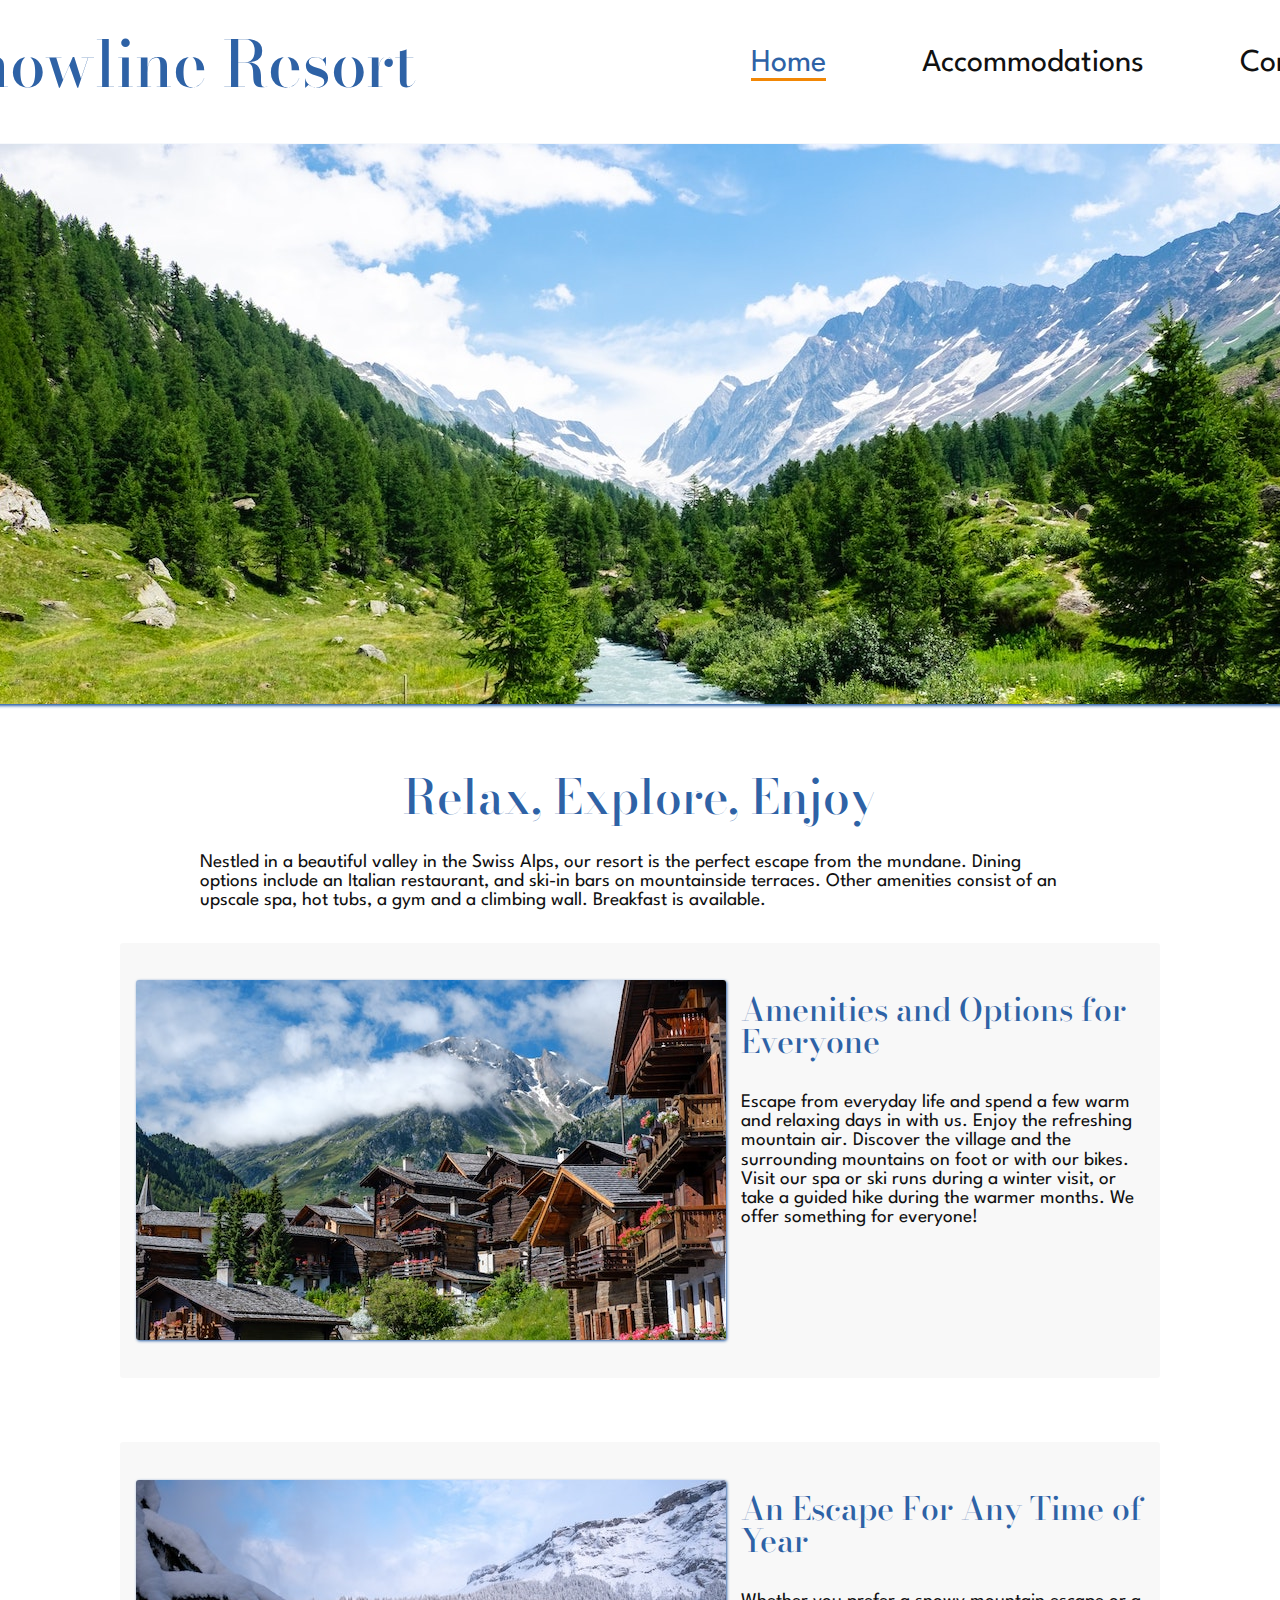
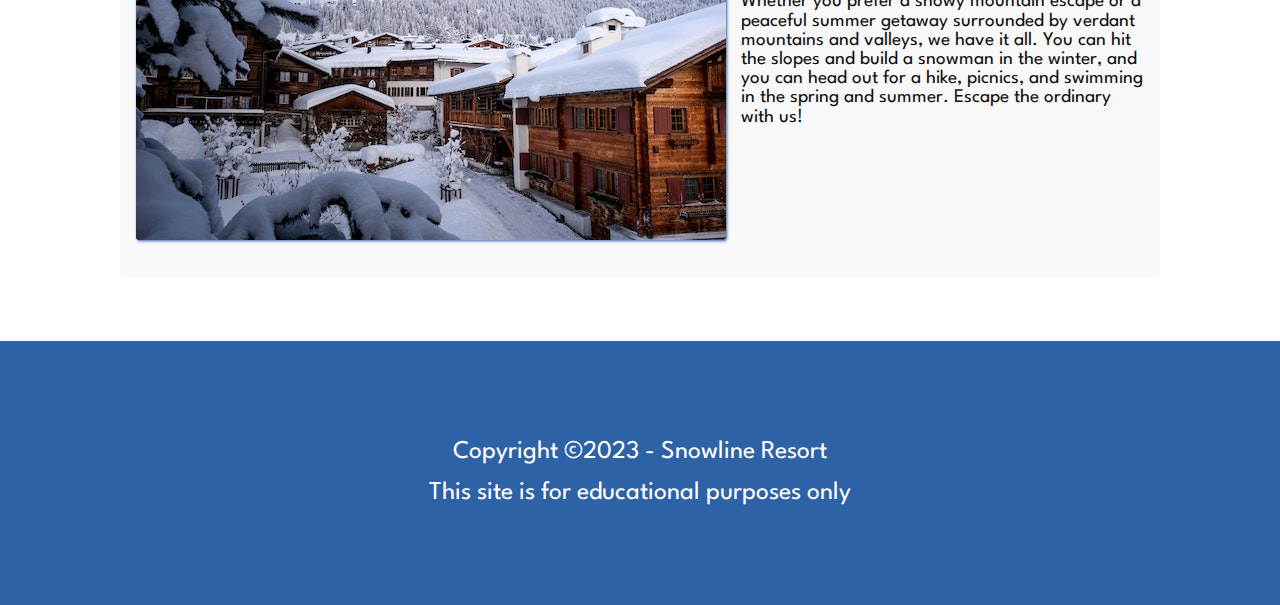
<file: index.html>
<!DOCTYPE html>
<html lang="en">

    <head>
        <meta charset="UTF-8">
        <meta name="viewport" content="width=device-width, initial-scale=1.0">
        <meta name="author" content="Matthew Yates">
        <meta name="description" content="The main page for the Snowline Resort company">

        <title>Snowline resort</title>

        <!-- fonts -->
        <link rel="preconnect" href="https://fonts.googleapis.com">
        <link rel="preconnect" href="https://fonts.gstatic.com" crossorigin>
        <link
            href="https://fonts.googleapis.com/css2?family=Bodoni+Moda:ital,opsz,wght@0,6..96,400..900;1,6..96,400..900&family=League+Spartan:wght@100..900&display=swap"
            rel="stylesheet">
        <!-- favicon -->
        <link rel="shortcut icon" href="./assets/favicon.svg" type="image/x-icon">

        <link rel="stylesheet" href="styles.css">
    </head>

    <body>
        <header>
            <div>

                <h1><a href="./index.html">Snowline Resort</a></h1>
                <nav>
                    <ul>
                        <li><a href="./index.html" class="active-page">Home</a></li>
                        <li><a href="#">Accommodations</a></li>
                        <li><a href="./contact.html">Contact</a></li>
                    </ul>
                </nav>
            </div>
            <img src="./images/swiss-valley.jpg"
                alt="Image from the bottom of a valley in the Swiss Alps looking up the valley" width="1440"
                height="560">
        </header>
        <main id="main-home">
            <h2>Relax, Explore, Enjoy</h2>
            <p>Nestled in a beautiful valley in the Swiss Alps, our resort is the perfect escape from the mundane.
                Dining options
                include an Italian restaurant, and ski-in bars on mountainside terraces. Other amenities consist of an
                upscale spa, hot
                tubs, a gym and a climbing wall. Breakfast is available.
            </p>
            <section id="group-1">
                <img src="./images/swiss-chalet.jpg"
                    alt="View of some of the resorts residential chalets with a mountain in the background" width="590"
                    height="360">
                <h3>Amenities and Options for Everyone</h3>
                <p>
                    Escape from everyday life and spend a few warm and relaxing days in with us. Enjoy the refreshing
                    mountain air. Discover
                    the village and the surrounding mountains on foot or with our bikes. Visit our spa or ski runs
                    during a winter visit, or
                    take a guided hike during the warmer months. We offer something for everyone!
                </p>
            </section>
            <section id="group-2">
                <img src="./images/snowy-chalet.jpg"
                    alt="View of some of the resorts residential units with snow on their roofs and a forested slope of a mountain in the background"
                    width="590" height="360">
                <h3>An Escape For Any Time of Year</h3>
                <p>
                    Whether you prefer a snowy mountain escape or a peaceful summer getaway surrounded by verdant
                    mountains and valleys, we
                    have it all. You can hit the slopes and build a snowman in the winter, and you can head out for a
                    hike, picnics, and
                    swimming in the spring and summer. Escape the ordinary with us!
                </p>
            </section>
        </main>
        <footer>
            <p>Copyright &copy;2023 - Snowline Resort</p>
            <p>This site is for educational purposes only</p>
        </footer>
    </body>

</html>
</file>
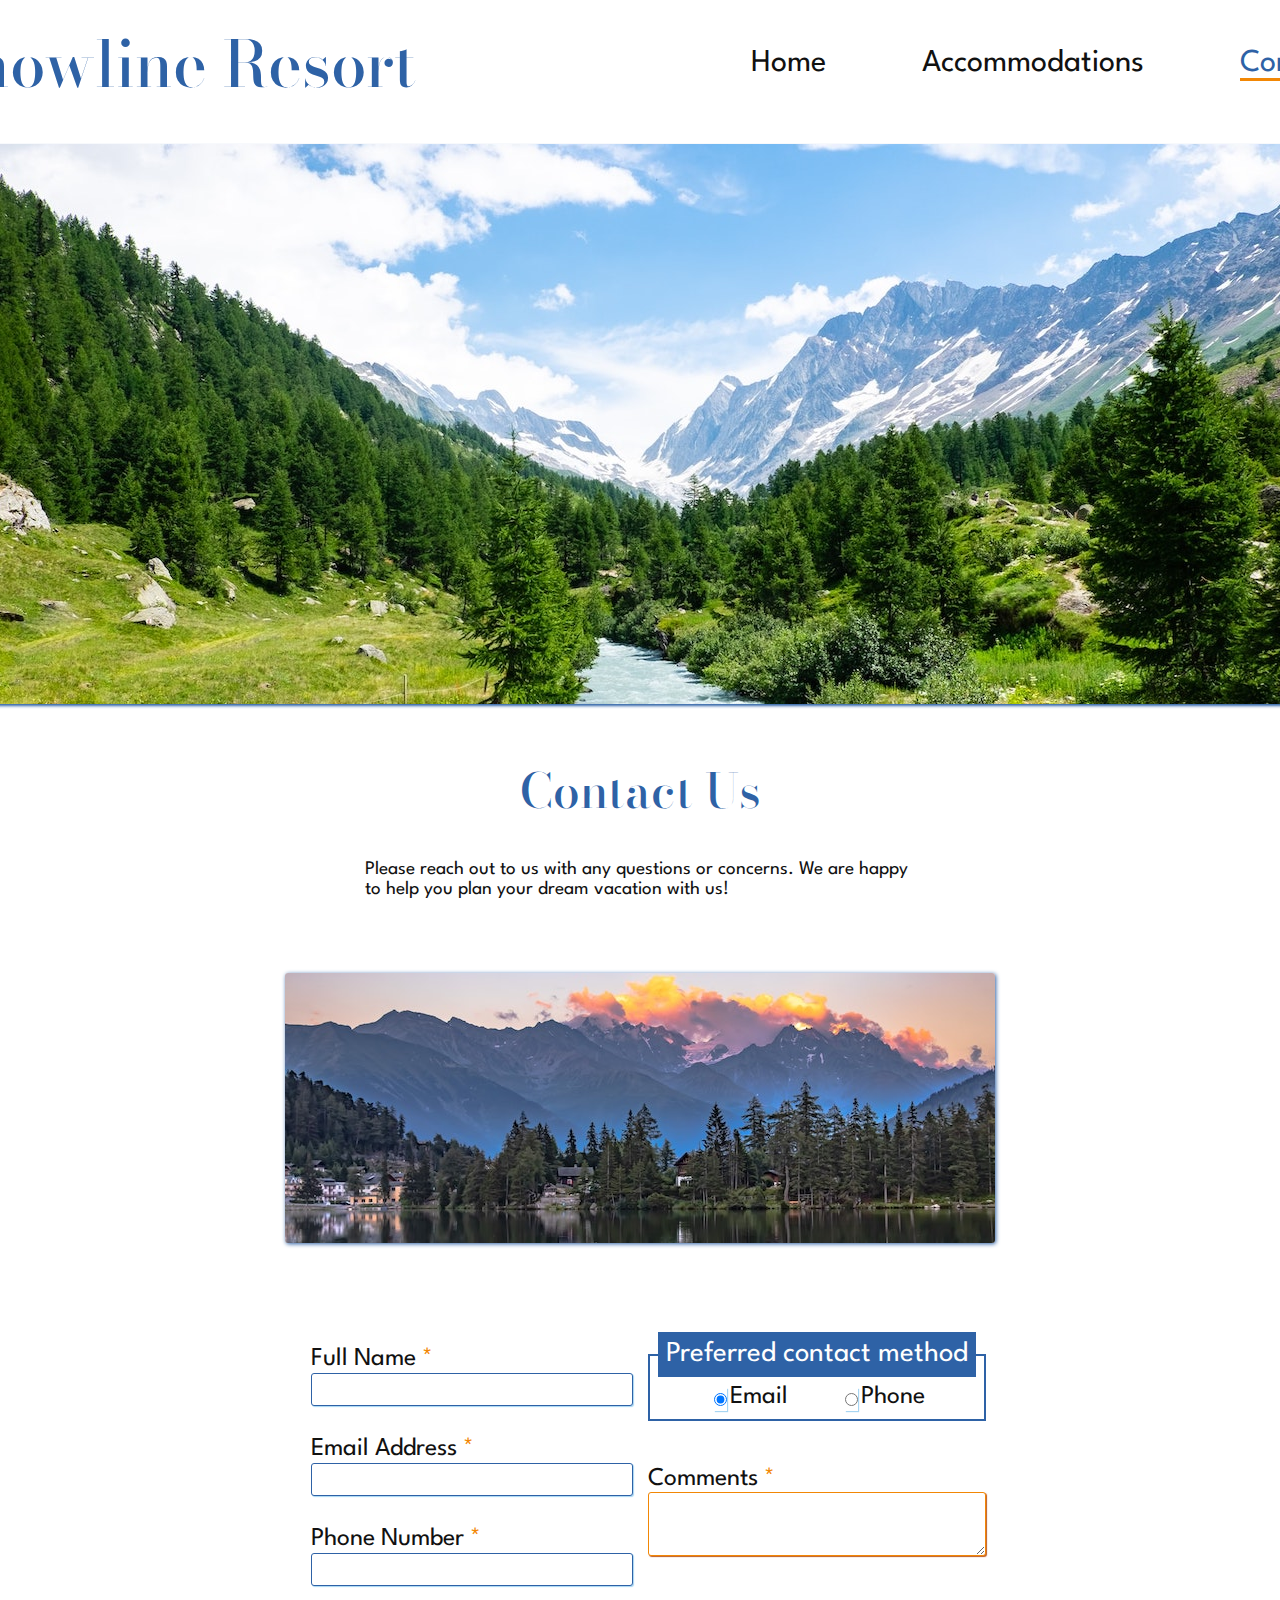
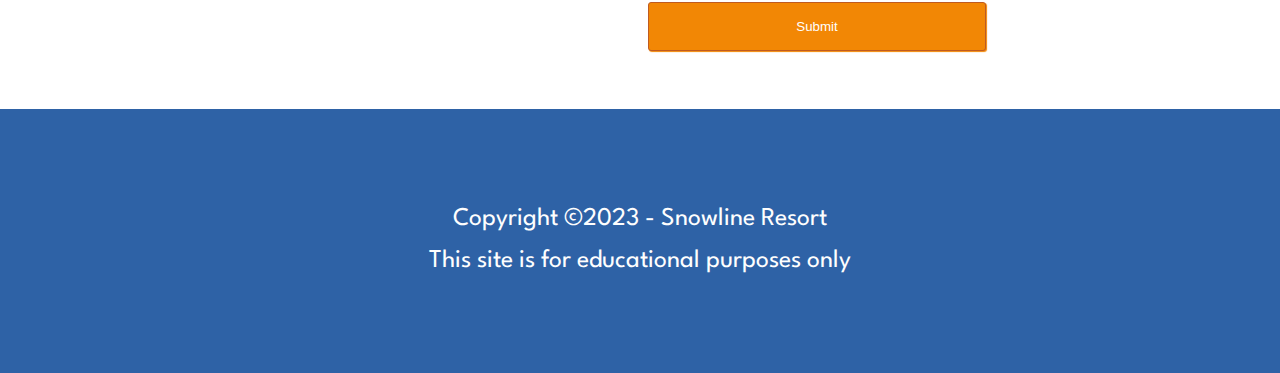
<file: contact.html>
<!DOCTYPE html>
<html lang="en">

    <head>
        <meta charset="UTF-8">
        <meta name="viewport" content="width=device-width, initial-scale=1.0">
        <meta name="author" content="Matthew Yates">
        <meta name="description" content="Contact page for Snowline Resort">

        <title>Snowline Resort | Contact</title>

        <!-- fonts -->
        <link rel="preconnect" href="https://fonts.googleapis.com">
        <link rel="preconnect" href="https://fonts.gstatic.com" crossorigin>
        <link
            href="https://fonts.googleapis.com/css2?family=Bodoni+Moda:ital,opsz,wght@0,6..96,400..900;1,6..96,400..900&family=League+Spartan:wght@100..900&display=swap"
            rel="stylesheet">
        <!-- favicon -->
        <link rel="shortcut icon" href="./assets/favicon.svg" type="image/x-icon">

        <link rel="stylesheet" href="styles.css">
    </head>

    <body>
        <header>
            <div>

                <h1><a href="./index.html">Snowline Resort</a></h1>
                <nav>
                    <ul>
                        <li><a href="./index.html">Home</a></li>
                        <li><a href="#">Accommodations</a></li>
                        <li><a href="./contact.html" class="active-page">Contact</a></li>
                    </ul>
                </nav>
            </div>
            <img src="./images/swiss-valley.jpg"
                alt="Image from the bottom of a valley in the Swiss Alps looking up the valley" width="1440"
                height="560">
        </header>
        <main id="main-contact">
            <h2>Contact Us</h2>
            <p>Please reach out to us with any questions or concerns. We are happy to help you plan your dream vacation
                with us!</p>
            <img src="./images/swiss-sunset.jpg"
                alt="view of a lake at the resort at sunset from the shore, mountains lit by sunset in background"
                width="710" height="270">

            <form method="post" action="https://wp.zybooks.com/form-viewer.php">
                <div id="inp-name">
                    <label for="name">Full Name <span id="required">*</span></label>
                    <input type="text" name="name" id="name" required>
                </div>
                <div id="inp-email">
                    <label for="emailADR">Email Address <span id="required">*</span></label>
                    <input type="email" name="emailADR" id="emailADR" required>
                </div>
                <div id="inp-phone">
                    <label for="phone">Phone Number <span id="required">*</span></label>
                    <input type="tel" name="phone" id="phone" required>
                </div>

                <fieldset>
                    <legend>Preferred contact method</legend>
                    <div>
                        <input type="radio" name="contact" id="contact-email" checked>
                        <label for="contact-email">Email</label>
                    </div>
                    <div>
                        <input type="radio" name="contact" id="contact-phone">
                        <label for="contact-phone">Phone</label>
                    </div>
                </fieldset>
                <div id="comments-div">
                    <label for="comments">Comments <span id="required">*</span></label>
                    <textarea name="comments" id="comments"></textarea>
                </div>
                <input type="submit" value="Submit">
            </form>
        </main>
        <footer>
            <p>Copyright &copy;2023 - Snowline Resort</p>
            <p>This site is for educational purposes only</p>
        </footer>
    </body>

</html>
</file>
<file: styles.css>
/* http://meyerweb.com/eric/tools/css/reset/ 
   v2.0 | 20110126
   License: none (public domain)
*/

html,
body,
div,
span,
applet,
object,
iframe,
h1,
h2,
h3,
h4,
h5,
h6,
p,
blockquote,
pre,
a,
abbr,
acronym,
address,
big,
cite,
code,
del,
dfn,
em,
img,
ins,
kbd,
q,
s,
samp,
small,
strike,
strong,
sub,
sup,
tt,
var,
b,
u,
i,
center,
dl,
dt,
dd,
ol,
ul,
li,
fieldset,
form,
label,
legend,
table,
caption,
tbody,
tfoot,
thead,
tr,
th,
td,
article,
aside,
canvas,
details,
embed,
figure,
figcaption,
footer,
header,
hgroup,
menu,
nav,
output,
ruby,
section,
summary,
time,
mark,
audio,
video {
  margin: 0;
  padding: 0;
  border: 0;
  font-size: 100%;
  font: inherit;
  vertical-align: baseline;
}
/* HTML5 display-role reset for older browsers */
article,
aside,
details,
figcaption,
figure,
footer,
header,
hgroup,
menu,
nav,
section {
  display: block;
}
body {
  line-height: 1;
}
ol,
ul {
  list-style: none;
}
blockquote,
q {
  quotes: none;
}
blockquote:before,
blockquote:after,
q:before,
q:after {
  content: "";
  content: none;
}
table {
  border-collapse: collapse;
  border-spacing: 0;
}

:root {
  --nebula-blue: #2e62a6;
  --norfolk-sky: #6db4f2;
  --light-shimmer: #a7d5f2;
  --tangerine: #f28705;
  --taisha-brown: #bf5b21;

  font-family: "League Spartan", Century Gothic, CenturyGothic, AppleGothic,
    sans-serif;
  font-optical-sizing: auto;
  font-weight: 400;
  font-style: normal;
  font-size: 1rem;

  color: #111;
}

h1,
h2,
h3 {
  font-family: "Bodoni Moda", "Bodoni MT", "Noto Serif Display",
    "URW Palladio L", serif;
  font-weight: 500;

  color: var(--nebula-blue);
}

h1 {
  font-size: 4rem;
}

h1 > a {
  text-decoration: none;
  color: var(--nebula-blue);
}

h1 > a:hover {
  color: var(--norfolk-sky);
}

h2 {
  font-size: 3rem;
  margin: 2rem auto;
}

h3 {
  font-size: 2rem;
  margin: 1rem auto;
}

body {
  display: flex;
  flex-direction: column;
  align-items: center;
}

header,
main,
footer {
  width: 1440px;
}

header {
  padding: 1rem auto;
}
header img {
  box-shadow: 0px 2px 3px var(--nebula-blue);
}
header > div {
  display: flex;
  justify-content: space-between;
  align-items: center;
  padding: 2rem 1rem;
  margin-bottom: 1rem;
}

nav ul {
  display: flex;
  justify-content: space-evenly;
  align-items: center;
  gap: 6rem;
  list-style: none;
}
nav a {
  font-size: 2rem;
  color: #111;
  text-decoration: none;
}
nav a:hover {
  color: var(--light-shimmer);
}
nav a:focus {
  border: 1px solid var(--nebula-blue);
}
.active-page {
  color: var(--nebula-blue);
  border-bottom: 3px solid var(--tangerine);
}

img {
  border-radius: 3px;
}

main {
  min-height: 1000px;
}
#main-home {
  display: flex;
  flex-direction: column;
  justify-content: space-evenly;
  align-items: center;

  padding: 2rem 1rem;

  font-size: 1.2rem;
}

#main-home > p {
  max-width: 80ch;
}

#main-home > section {
  width: 70%;
  display: grid;
  grid-template-columns: 3fr 2fr;
  grid-template-rows: 1fr 1fr 1fr;
  align-items: center;

  margin: 2rem 1rem;
  padding: 1rem;

  border-radius: 3px;

  background-color: #c0c0c01c;
}

#main-home > section > img {
  grid-column: 1 / 1;
  grid-row: 1 / -1;

  box-shadow: 1px 1px 3px var(--nebula-blue);
}

#main-contact {
  display: flex;
  flex-direction: column;
  justify-content: space-evenly;
  align-items: center;
}
#main-contact > h2 {
  margin: 2rem auto 1rem auto;
}
#main-contact > p {
  font-size: 1.2rem;
  margin: 0.25rem auto 1rem auto;
  max-width: 50ch;
}

#main-contact > img {
  margin: 2rem auto;
  box-shadow: 1px 1px 4px var(--nebula-blue);
}

form {
  display: grid;
  justify-items: center;
  align-items: center;
  grid-template-columns: 1fr 1fr;
  grid-template-rows: 1fr 1fr 1fr 0.5fr;
  max-width: 710px;
  margin: 1rem;
  padding: 1rem;

  column-gap: 1rem;
  row-gap: 0.1rem;
}
form label {
  font-size: 1.6rem;
}
form input {
  width: 100%;
  padding: 0.5rem;
  border: 1px solid var(--nebula-blue);
  border-radius: 3px;
  box-shadow: 1px 1px 1px var(--light-shimmer);
}
#inp-name {
  display: flex;
  flex-direction: column;
  width: 90%;
  margin: 0.1rem;

  grid-column: 1 / 2;
  grid-row: 1 / 2;
}
#inp-email {
  display: flex;
  flex-direction: column;
  width: 90%;

  grid-column: 1 / 2;
  grid-row: 2/ 3;
}
#inp-phone {
  display: flex;
  flex-direction: column;
  width: 90%;

  grid-column: 1 / 2;
  grid-row: 3/ 4;
}
fieldset {
  grid-column: 2 / -1;
  grid-row: 1 / 2;
  display: flex;
  justify-content: space-evenly;
  align-items: center;

  padding: 0.5rem;
  border: 2px solid var(--nebula-blue);
}
fieldset label {
  font-size: 1.6rem;
}
fieldset div {
  display: flex;
}
legend {
  font-size: 1.8rem;
  padding: 0.5rem;
  background-color: var(--nebula-blue);
  color: #fefefe;
}
#comments-div {
  grid-column: 2 / -1;
  grid-row: 2 / 4;
  display: flex;
  flex-direction: column;
  width: 100%;
  margin: 1rem auto;
}
textarea {
  grid-column: 2 / -1;
  height: 100%;
  padding: 1rem;

  border: 1px solid var(--tangerine);
  border-radius: 3px;
  box-shadow: 1px 1px 1px var(--taisha-brown);
}
input[type="submit"] {
  grid-column: 2 / -1;
  grid-row: 4/-1;
  padding: 1rem;
  width: 100%;

  background-color: var(--tangerine);
  color: #fefefe;

  border: 1px solid var(--taisha-brown);
  box-shadow: 1px 1px 1px var(--tangerine);
}
input[type="submit"]:hover {
  background-color: var(--taisha-brown);
  border-color: var(--tangerine);
  box-shadow: 3px 3px 3px var(--taisha-brown);
  cursor: pointer;
}

input[type="submit"]:focus {
  background-color: var(--nebula-blue);
  border-color: var(--norfolk-sky);
  box-shadow: 3px 3px 3px var(--nebula-blue);
  cursor: pointer;
}

#required {
  color: var(--tangerine);
}
footer {
  display: flex;
  flex-direction: column;
  justify-content: center;
  align-items: center;

  height: 200px;
  padding: 2rem;

  background-color: var(--nebula-blue);
  color: #fefefe;
  font-size: 1.6rem;
}
footer p {
  margin: 0.5rem;
}
</file>
